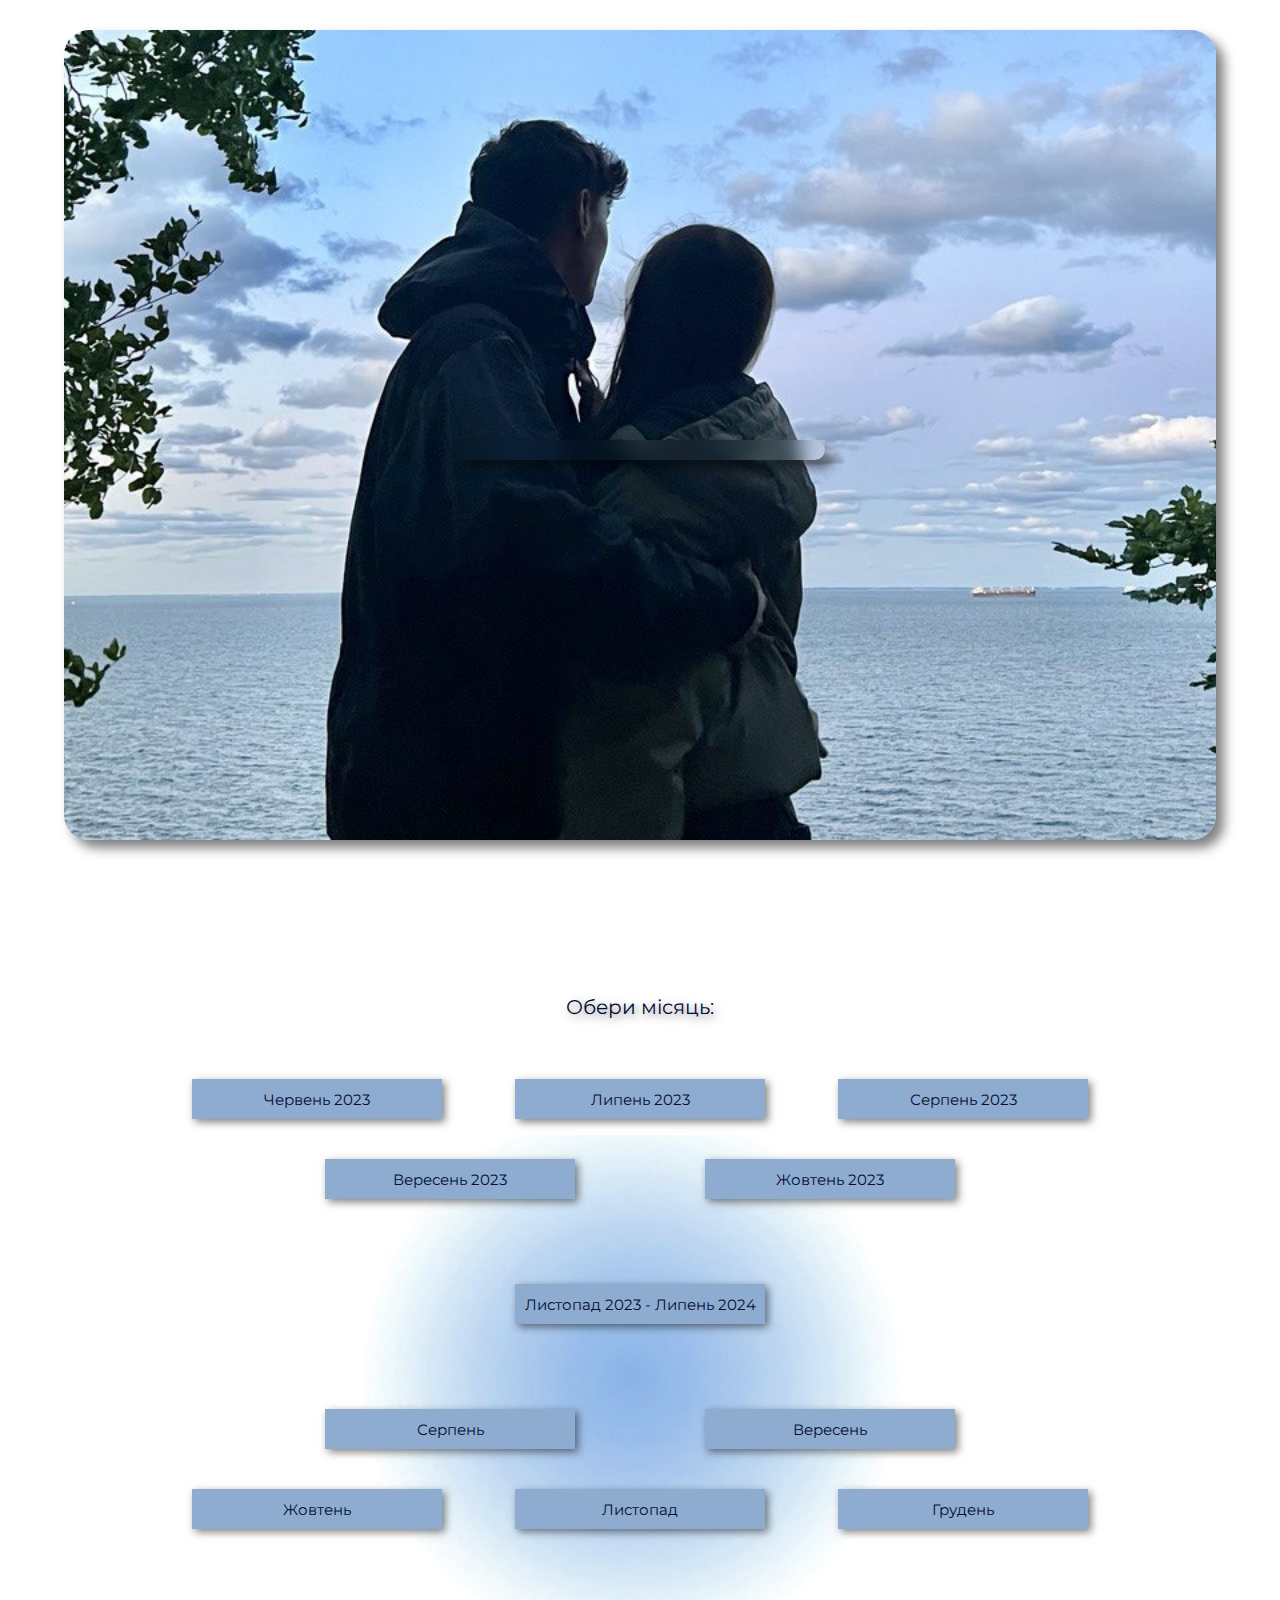
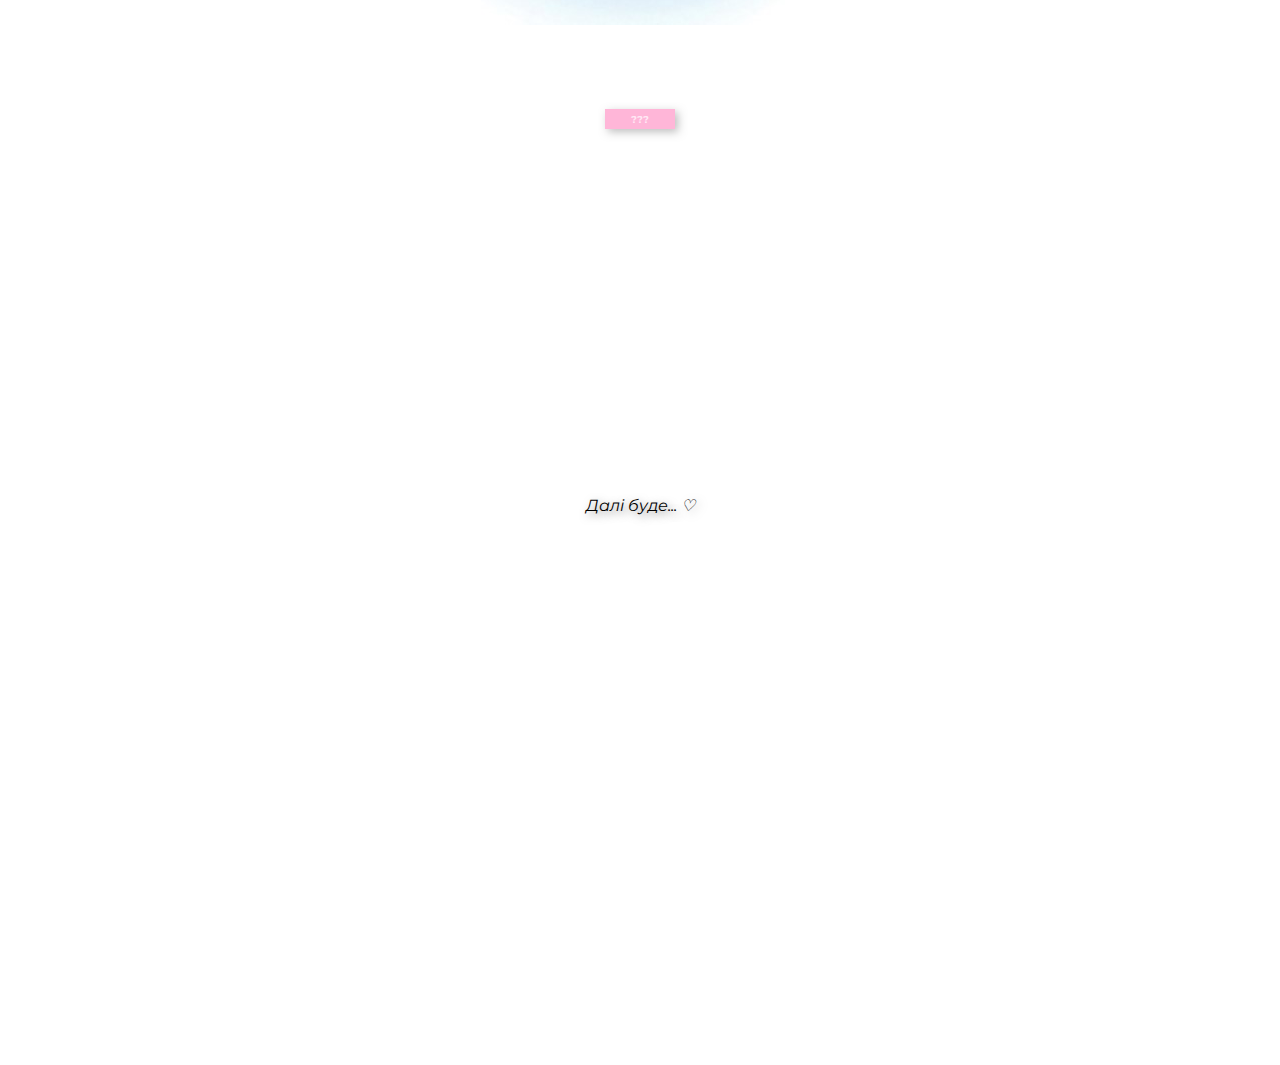
<file: index.html>
<!DOCTYPE html>
<html lang="en">
<head>
    <meta charset="UTF-8">
    <meta name="viewport" content="width=1024, initial-scale=1.0, maximum-scale=1.0, user-scalable=no">
    <link rel="stylesheet" href="style.css">
    <title>&#9825; Єгорка + Танюша &#9825;</title>
    

    <link rel="preconnect" href="https://fonts.googleapis.com">
    <link rel="preconnect" href="https://fonts.gstatic.com" crossorigin>
    <link href="https://fonts.googleapis.com/css2?family=Montserrat:ital,wght@0,100..900;1,100..900&display=swap" rel="stylesheet">
</head>
<body>


    <div class="timer">

    <div id="timer"></div>

    <script>
        // Встановлюємо початкову дату
        const startDate = new Date("2023-07-02T01:00:00"); // Формат YYYY-MM-DDTHH:MM:SS

        // Оновлюємо таймер кожну секунду
        setInterval(() => {
            // Поточний час
            const currentTime = new Date();
            
            // Різниця у часі в мілісекундах
            const elapsedTime = currentTime - startDate;

            // Перетворюємо час у дні, години, хвилини і секунди
            const days = Math.floor(elapsedTime / (1000 * 60 * 60 * 24));
            const hours = Math.floor((elapsedTime % (1000 * 60 * 60 * 24)) / (1000 * 60 * 60));
            const minutes = Math.floor((elapsedTime % (1000 * 60 * 60)) / (1000 * 60));
            const seconds = Math.floor((elapsedTime % (1000 * 60)) / 1000);

            // Оновлюємо відображення таймера
            document.getElementById('timer').innerText = 
                `Ми разом:

                 ${days} днів, ${hours} годин, ${minutes} хвилин, ${seconds} секунд`;
        }, 1000);
    </script>
    </div>


    
    <div class="bg">
    </div>

    <div class="content">


        <a id="other"></a>


        <div class="choose">
            <p>Обери місяць:</p>
        </div>

        <div class="month">

            <div class="first">
                <div class="june2023">
                    <a href="june2023.html" alt="june"  style="color: rgb(2, 14, 52)">Червень 2023</a>
                </div>

                <div class="july2023">
                    <a href="july2023.html" alt="july2023" style="color: rgb(2, 14, 52)">Липень 2023</a>
                </div>

                <div class="august2023">
                    <a href="august2023.html" alt="august2023" style="color: rgb(2, 14, 52)">Серпень 2023</a>
                </div>
            </div>



            <div class="second">
                <div class="september2023">
                    <a href="september2023.html" alt="september2023" style="color: rgb(2, 14, 52)">Вересень 2023</a>
                </div>
    
                <div class="october2023">
                    <a href="october2023.html" alt="october2023" style="color:rgb(2, 14, 52)">Жовтень 2023</a>
                </div>
    
            </div>



            <div class="third">
                <div class="nov_jul">
                    <a href="nov_jul.html" alt="nov_jul" style="color:rgb(2, 14, 52)">Листопад 2023 - Липень 2024</a>
                </div>
            </div>



            <div class="fourth">
                <div class="august">
                    <a href="august.html" alt="august" style="color: rgb(2, 14, 52)">Серпень</a>
                </div>
    
                <div class="september">
                    <a href="september.html" alt="september" style="color: rgb(2, 14, 52)"">Вересень</a>
                </div>
            </div>



            <div class="fiveth">
                <div class="october">
                    <a href="october.html" alt="october" style="color: rgb(2, 14, 52)">Жовтень</a>
                </div>
    
                <div class="november">
                    <a href="november.html" alt="november" style="color: rgb(2, 14, 52)">Листопад</a>
                </div>
    
                <div class="december">
                    <a href="december.html" alt="december" style="color: rgb(2, 14, 52)">Грудень</a>
                </div>
            </div>

        </div>

        <div class="surprise">
            <a href="surprise.html" alt="surprise" style="color: rgb(255, 210, 235);">???</a>
        </div>
    </div>

    
    <a id="next"></a>

    <div class="content2">
        <div class="next">
            <a href="ily.html">Далі буде... &#9825;</a>
        </div>
    </div>
</body>
</html>
</file>
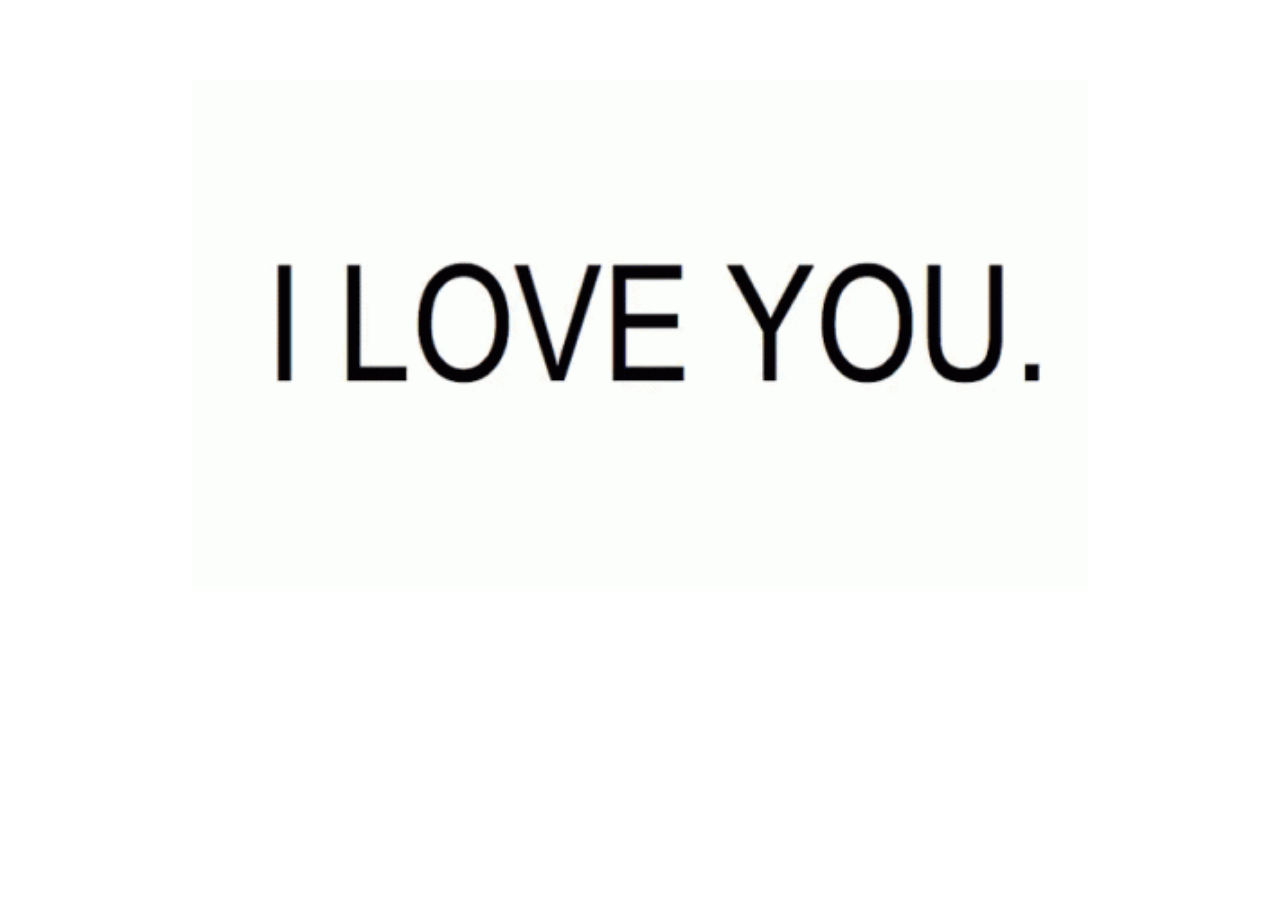
<file: ily.html>
<!DOCTYPE html>
<html lang="en">
<head>
    <meta charset="UTF-8">
    <meta name="viewport" content="width=device-width, initial-scale=1.0">
    <title>I LOVE YOU </title>
    <link rel="stylesheet" href="style.css">
</head>
<body>
    <div class="ily">
    <a href="index.html#next">
        <img src="ily.gif">
    </a>
    </div>
</body>
</html>
</file>
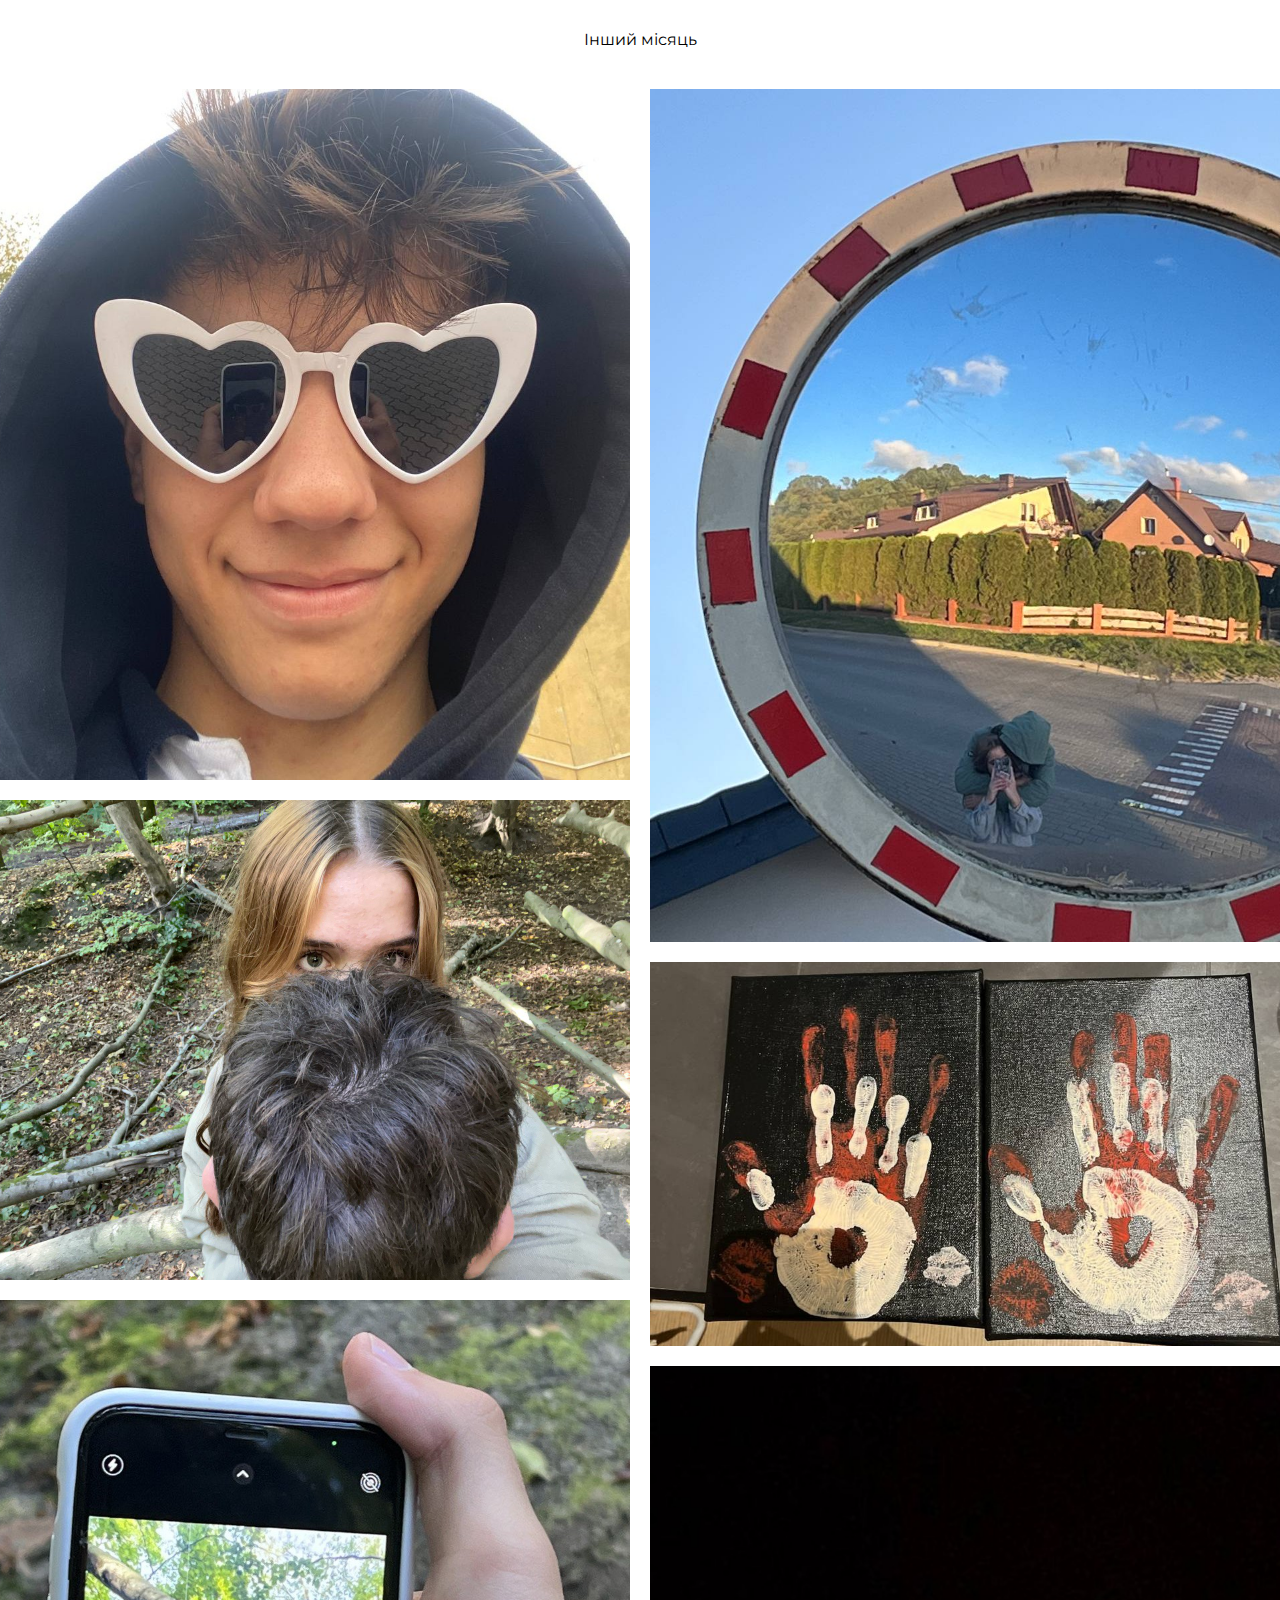
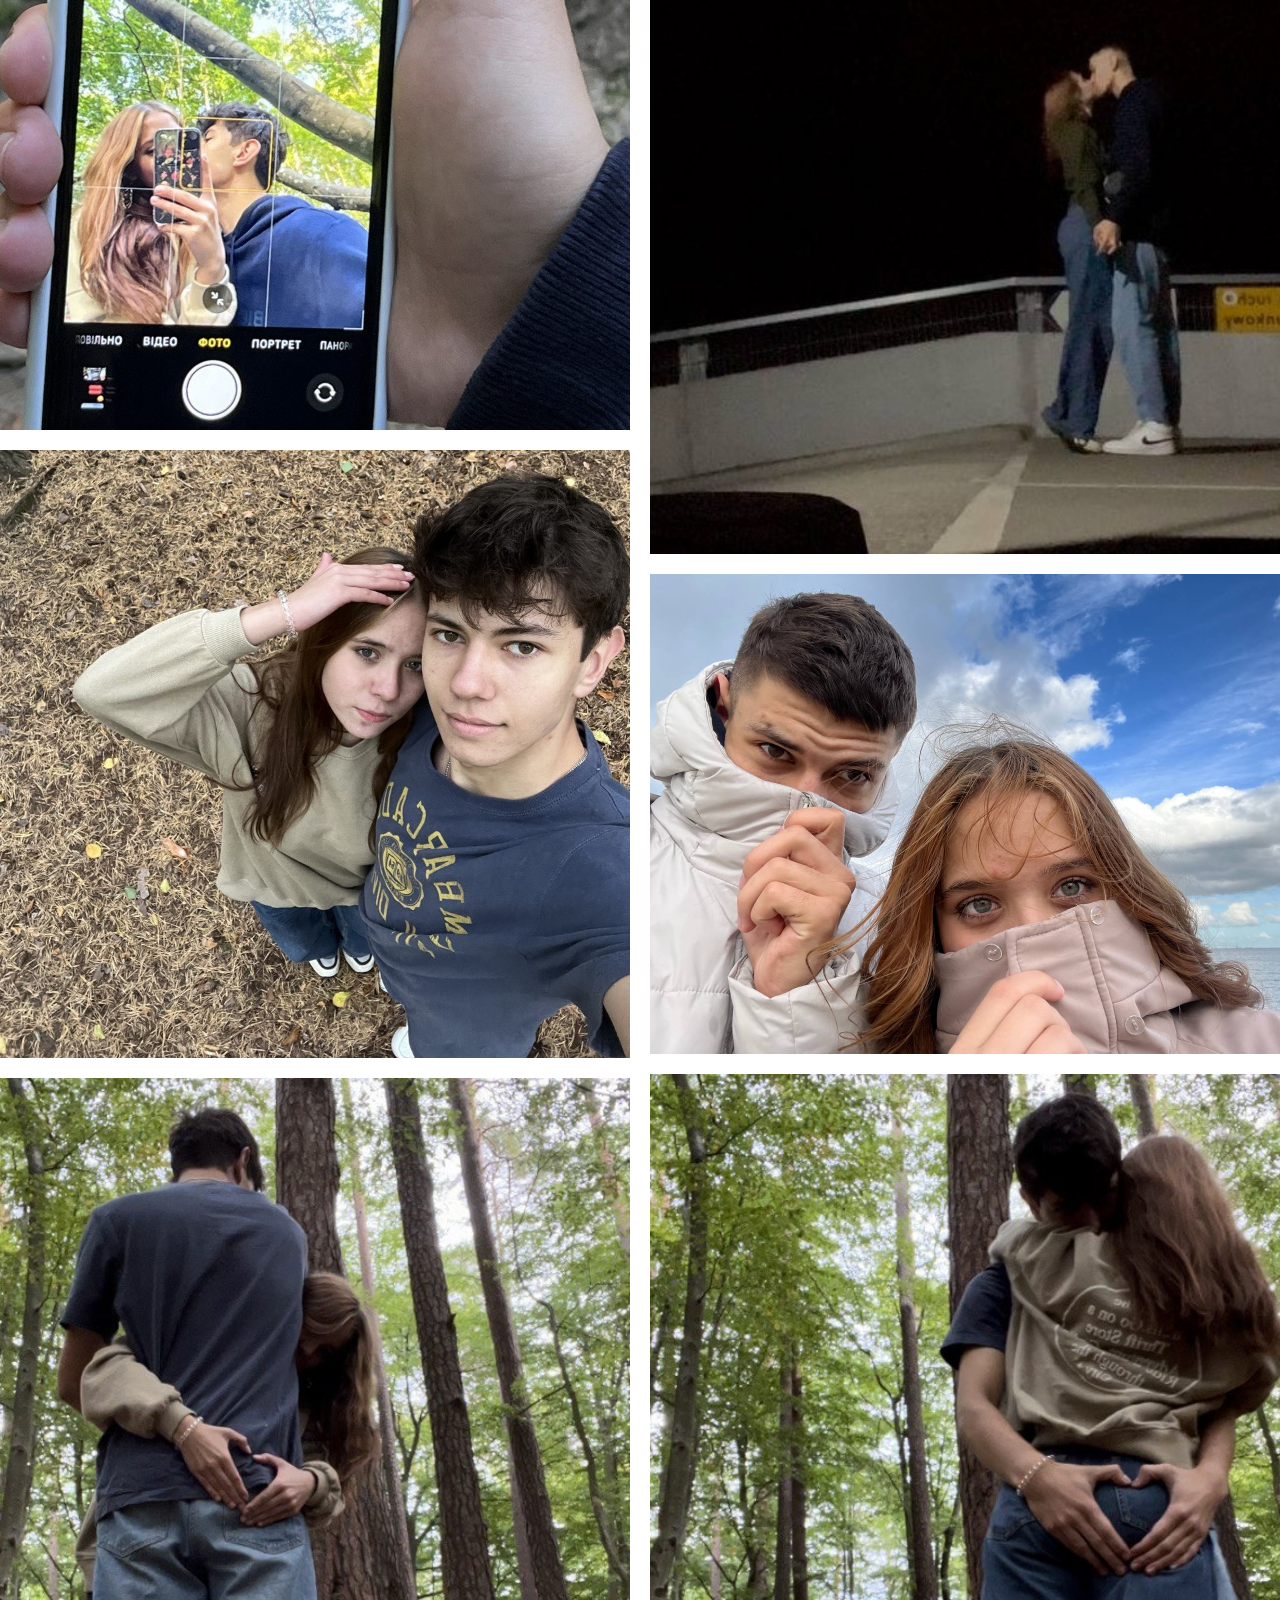
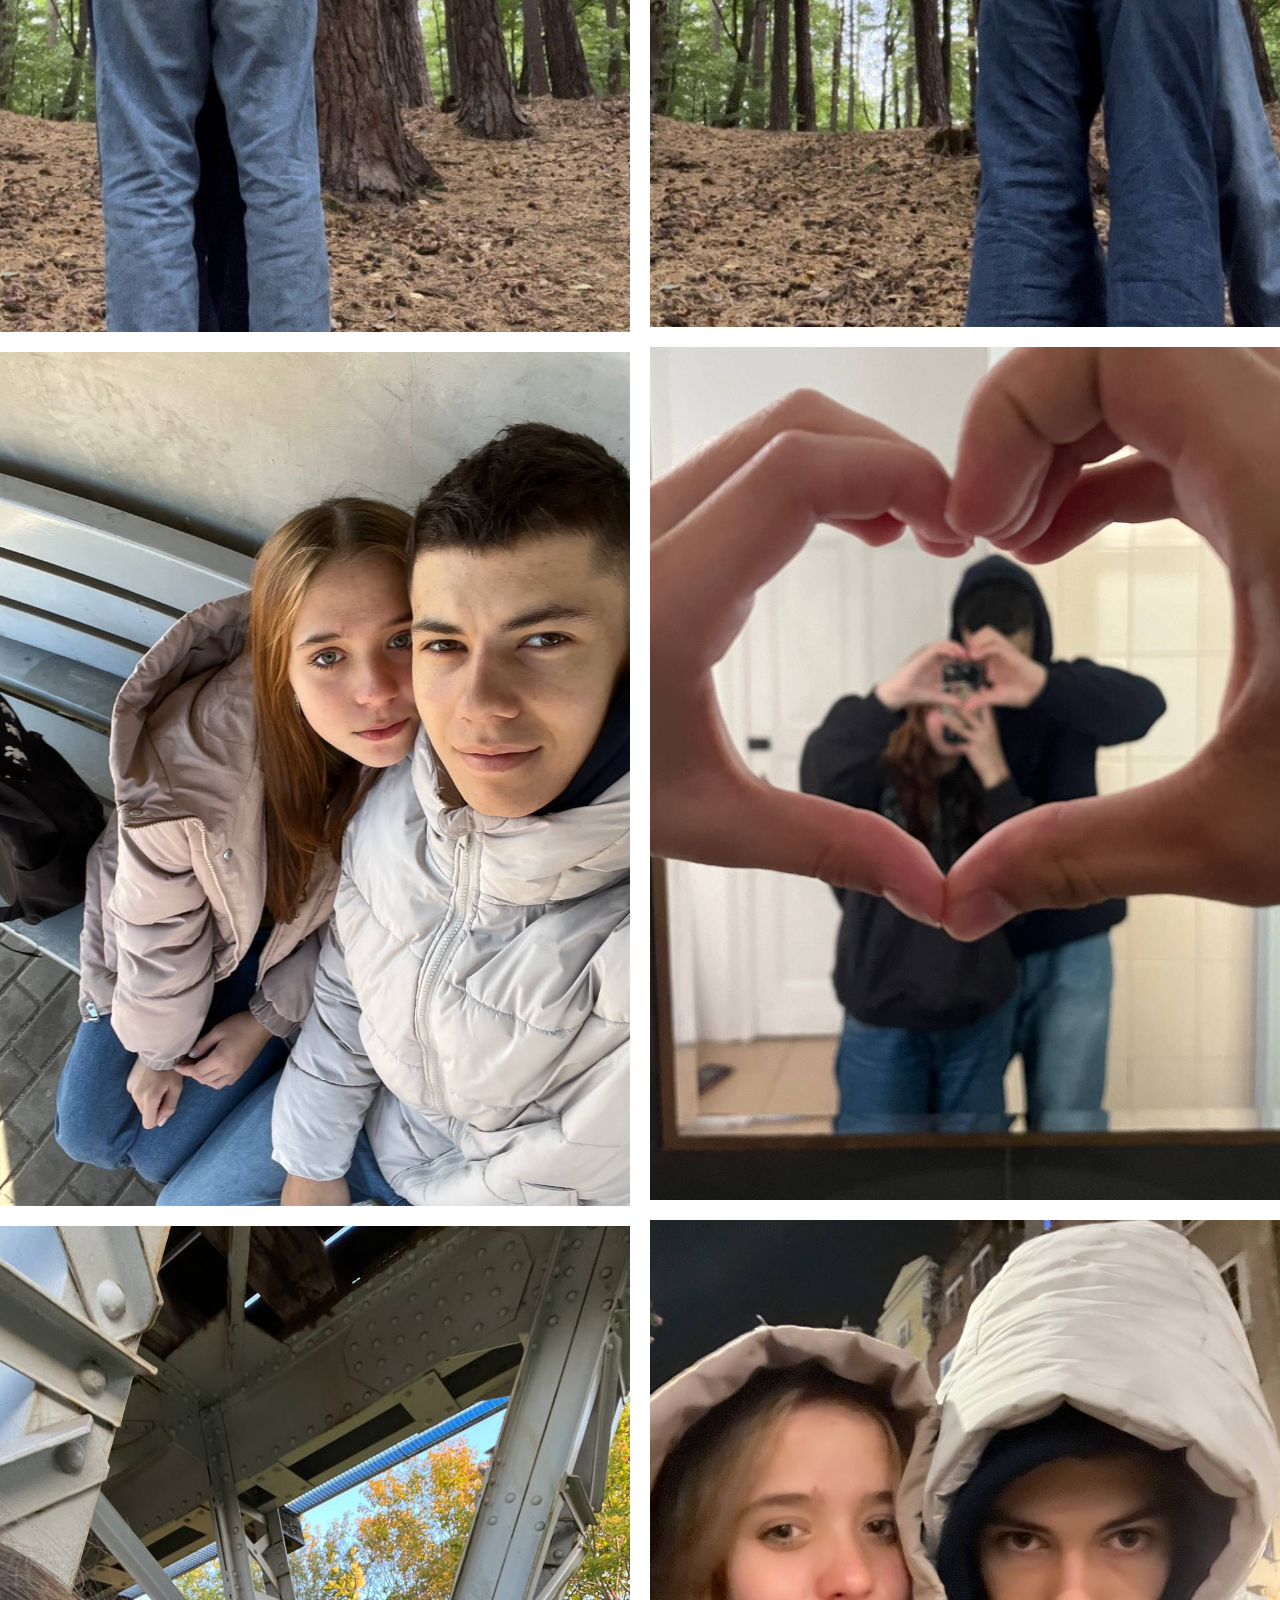
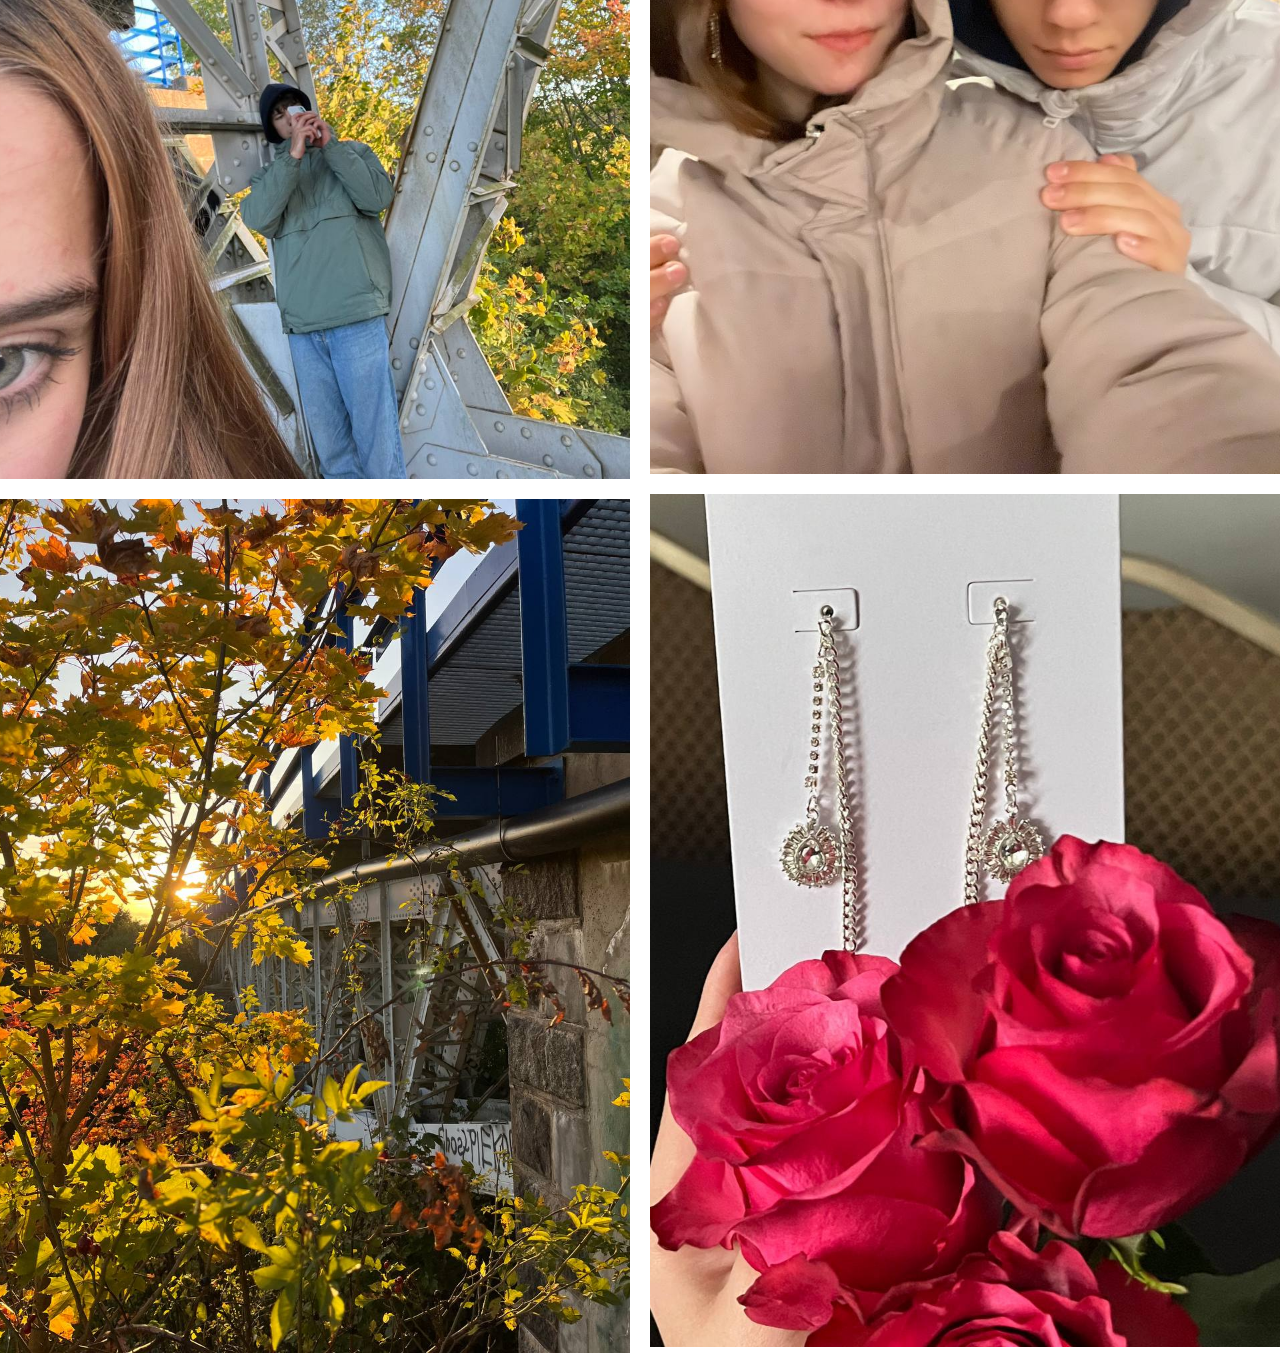
<file: october2023.html>
<!DOCTYPE html>
<html lang="en">
<head>
    <meta charset="UTF-8">
    <meta name="viewport" content="width=device-width, initial-scale=1.0">
    <title>Жовтень 2023</title>
    <link rel="stylesheet" href="month.css">

    <link rel="preconnect" href="https://fonts.googleapis.com">
    <link rel="preconnect" href="https://fonts.gstatic.com" crossorigin>
    <link href="https://fonts.googleapis.com/css2?family=Montserrat:ital,wght@0,100..900;1,100..900&display=swap" rel="stylesheet">


</head>
<body>
    <div class="other">
        <a href="index.html#other">Інший місяць</a>
    </div>
    
    <div class="box">
        <div class="column1">
            <img src="1oct23.jpg">
            <img src="2oct23.jpg">
            <img src="3oct23.jpg">
            <img src="4oct23.jpg">
            <img src="5oct23.jpg">
            <img src="13oct23.jpg">
            <img src="7oct23.jpg">
            <img src="8oct23.jpg">
        </div>

        <div class="column2">
            <img src="9oct23.jpg">
            <img src="10oct23.jpg">
            <img src="11oct23.jpg">
            <img src="12oct23.jpg">
            <img src="6oct23.jpg">
            <img src="14oct23.jpg">
            <img src="15oct23.jpg">
            <img src="16oct23.jpg">
        </div>
    </div>
</body>
</html>
</file>
<file: style.css>
/**/
#timer{
    height: auto;
    width: 350px;
    padding: 10px;
    border-radius: 10px;
    box-shadow: 8px 8px 12px rgba(0, 0, 0, 0.5);
    text-align: center;
    font-family: "Montserrat", sans-serif;
    font-optical-sizing: auto;
    font-style: normal;
    font-size: 20x;
    color: aliceblue;

}

.timer{
    position: absolute;
    top: 50%;
    left: 50%; 
    transform: translate(-50%, -50%);
    z-index: 10;
    backdrop-filter: blur(10px); /* Ефект розмиття фону */
    -webkit-backdrop-filter: blur(10px);
}

/**/
.bg{
    background-image: url('bg1.jpg');
    height: 90vh;
    width: 90vw;
    background-attachment: fixed;
    background-position: center;
    background-repeat: no-repeat;
    background-size: cover;
    border-radius: 25px;
    overflow: hidden; /*сховати все що поза заокругленням*/
    box-shadow: 8px 8px 12px rgba(0, 0, 0, 0.5);
    margin: 30px auto;
}

.content, .content2{
    width: 90vw;
    height: 90vh;
    margin: 35px auto;
}

.content{
    background-image: url("bg2.jpg");
    background-repeat: no-repeat;
    background-position: center;
    margin: 15vh auto 0;
}

.choose, .surprise{
    display: flex;
    justify-content: center;
    margin-top: 20px;
    color: rgb(2, 14, 52);
    font-family: "Montserrat", sans-serif;
    font-size: 20px;
}

.choose{
    text-shadow: 3px 3px 8px rgba(0, 0, 0, 0.5);
}

.month{
    margin: 0 auto;
    width: 70vw;
    height: 70vh;
}


.first, .second, .third, .fourth,.fiveth{
    display: flex;
    justify-content: space-between;
    font-family: "Montserrat", sans-serif;
    
}

.second, .fourth{
    display: flex;
    justify-content: center;
    gap: 130px;
}

.third{
    display: flex;
    justify-content: center;
    text-align: center;
    margin: 5vh 0;
}

.month a{
    display: flex;
    align-items: center; 
    justify-content: center;
    margin: 40px 0 0;
    background-color: #8eabd0;
    width: 250px;
    height: 40px;
    cursor: pointer;
    font-size: 15px;
    box-shadow: 3px 3px 8px rgba(0, 0, 0, 0.5);
    transition: all 0.3s ease; 
    text-decoration: none;
}

.surprise a{
    display: flex;
    align-items: center;
    text-align: center;
    justify-content: center;
    cursor: pointer;
    font-weight: bold;
    justify-content: center;
    margin: 20px 0 0;
    background-color: rgb(255, 111, 178);;
    width: 70px;
    height: 20px;
    cursor: pointer;
    font-size: 10px;
    box-shadow: 3px 3px 8px rgba(0, 0, 0, 0.5);
    transition: all 0.3s ease; 
    text-decoration: none;
    opacity: 50%;
}

.next a{
    display: flex;
    justify-content: center;
    align-items: center;
    font-family: montserrat;
    font-style: italic;
    width: 200px;
    height: auto;
    padding-top: 24%;
    text-decoration: none;
    color: black;
    margin: auto;
    text-shadow: 3px 3px 8px rgba(0, 0, 0, 0.5);
}

.ily{
    max-height: 100vh;
}

.ily img{
    display: flex;
    justify-content: center;
    align-items: center;
    width: 70vw;
    height: auto;
    margin: 80px auto 0;
}

.ily a{
    width: 50vw;
    height: 20vh;
    margin: 80px auto 0;
}
</file>
<file: month.css>
.box{
    display: flex;
    flex-direction: column 2;
    max-width: 100vw;
    justify-content: center;
    align-items: flex-start;
}


.box img{
    width: 50vw;
    object-fit: cover;
    display: block;
    padding: 10px;
}

a{
    color: rgb(0, 0, 0);
    text-decoration: none;
    margin: 10px 10px;
    font-family: montserrat;
    display: flex;
    justify-content: center;
    margin: 30px auto 30px;
    width: 200px;
}
</file>
